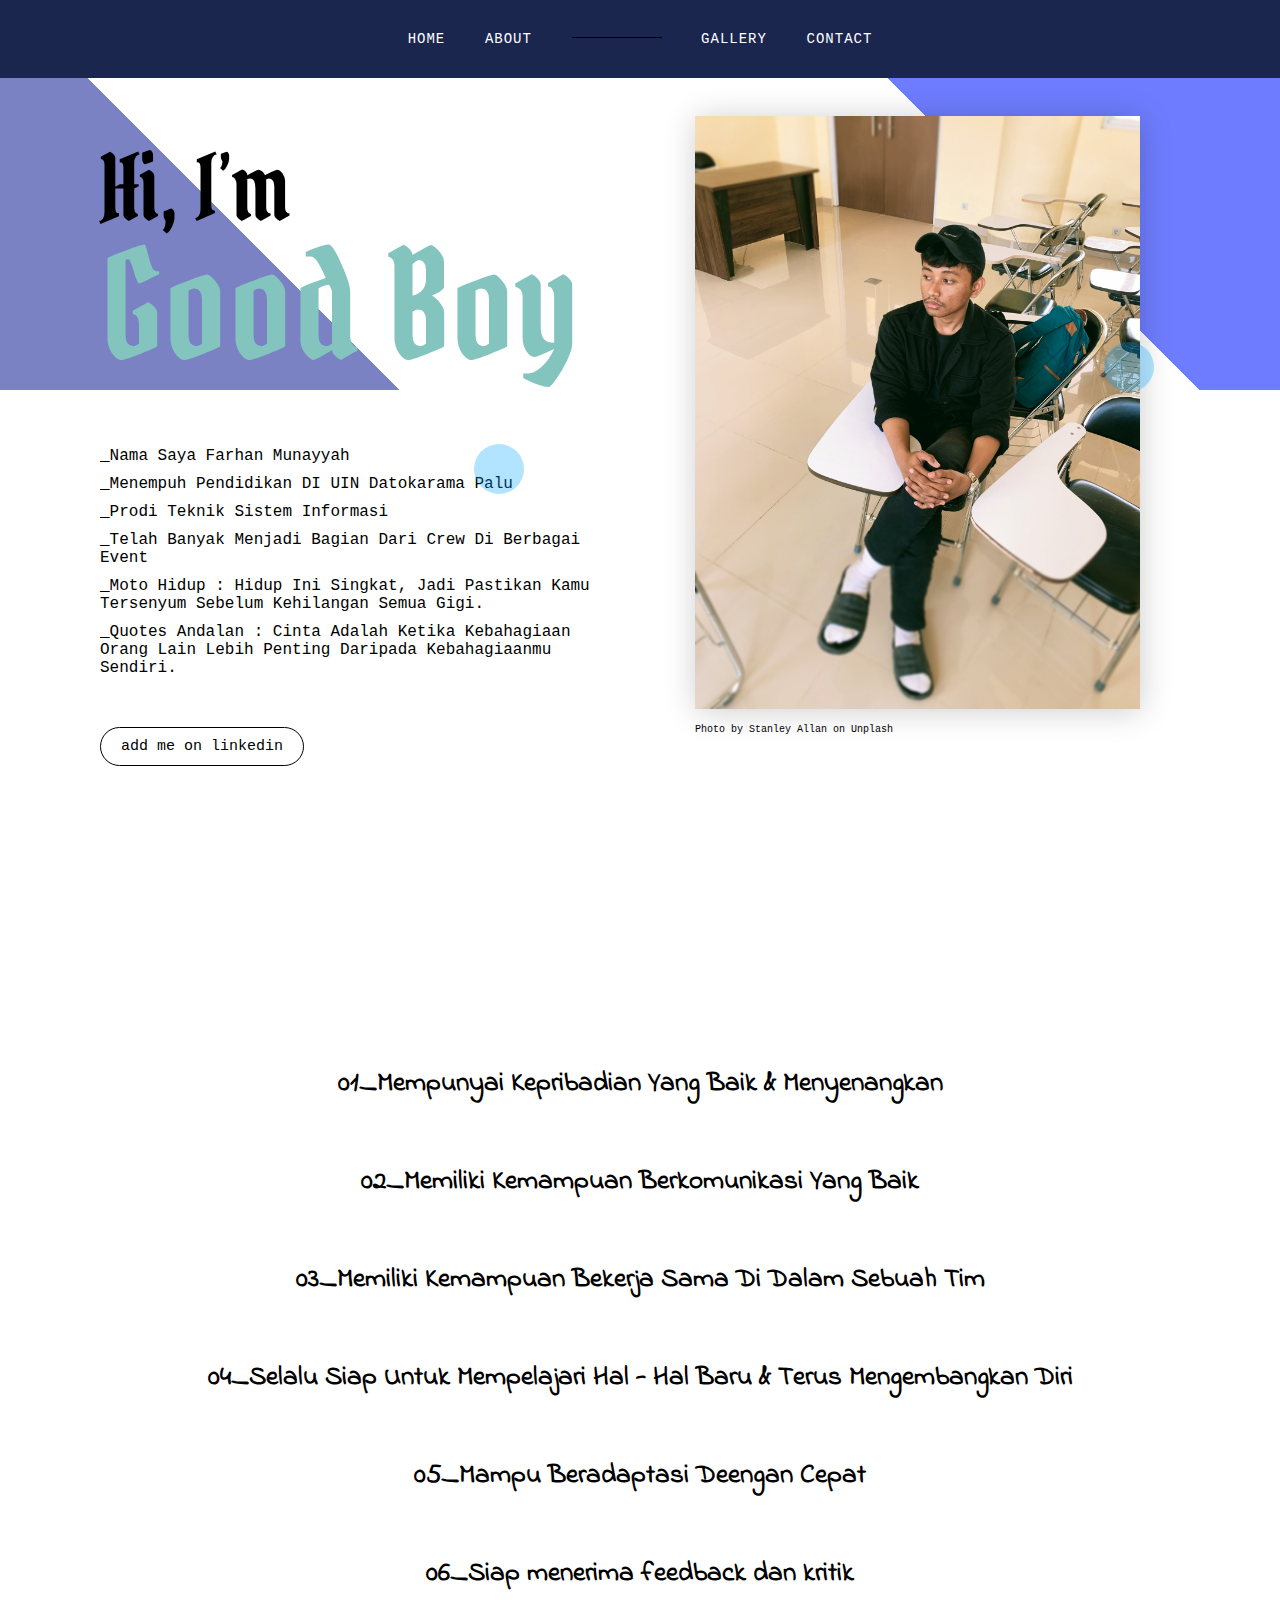
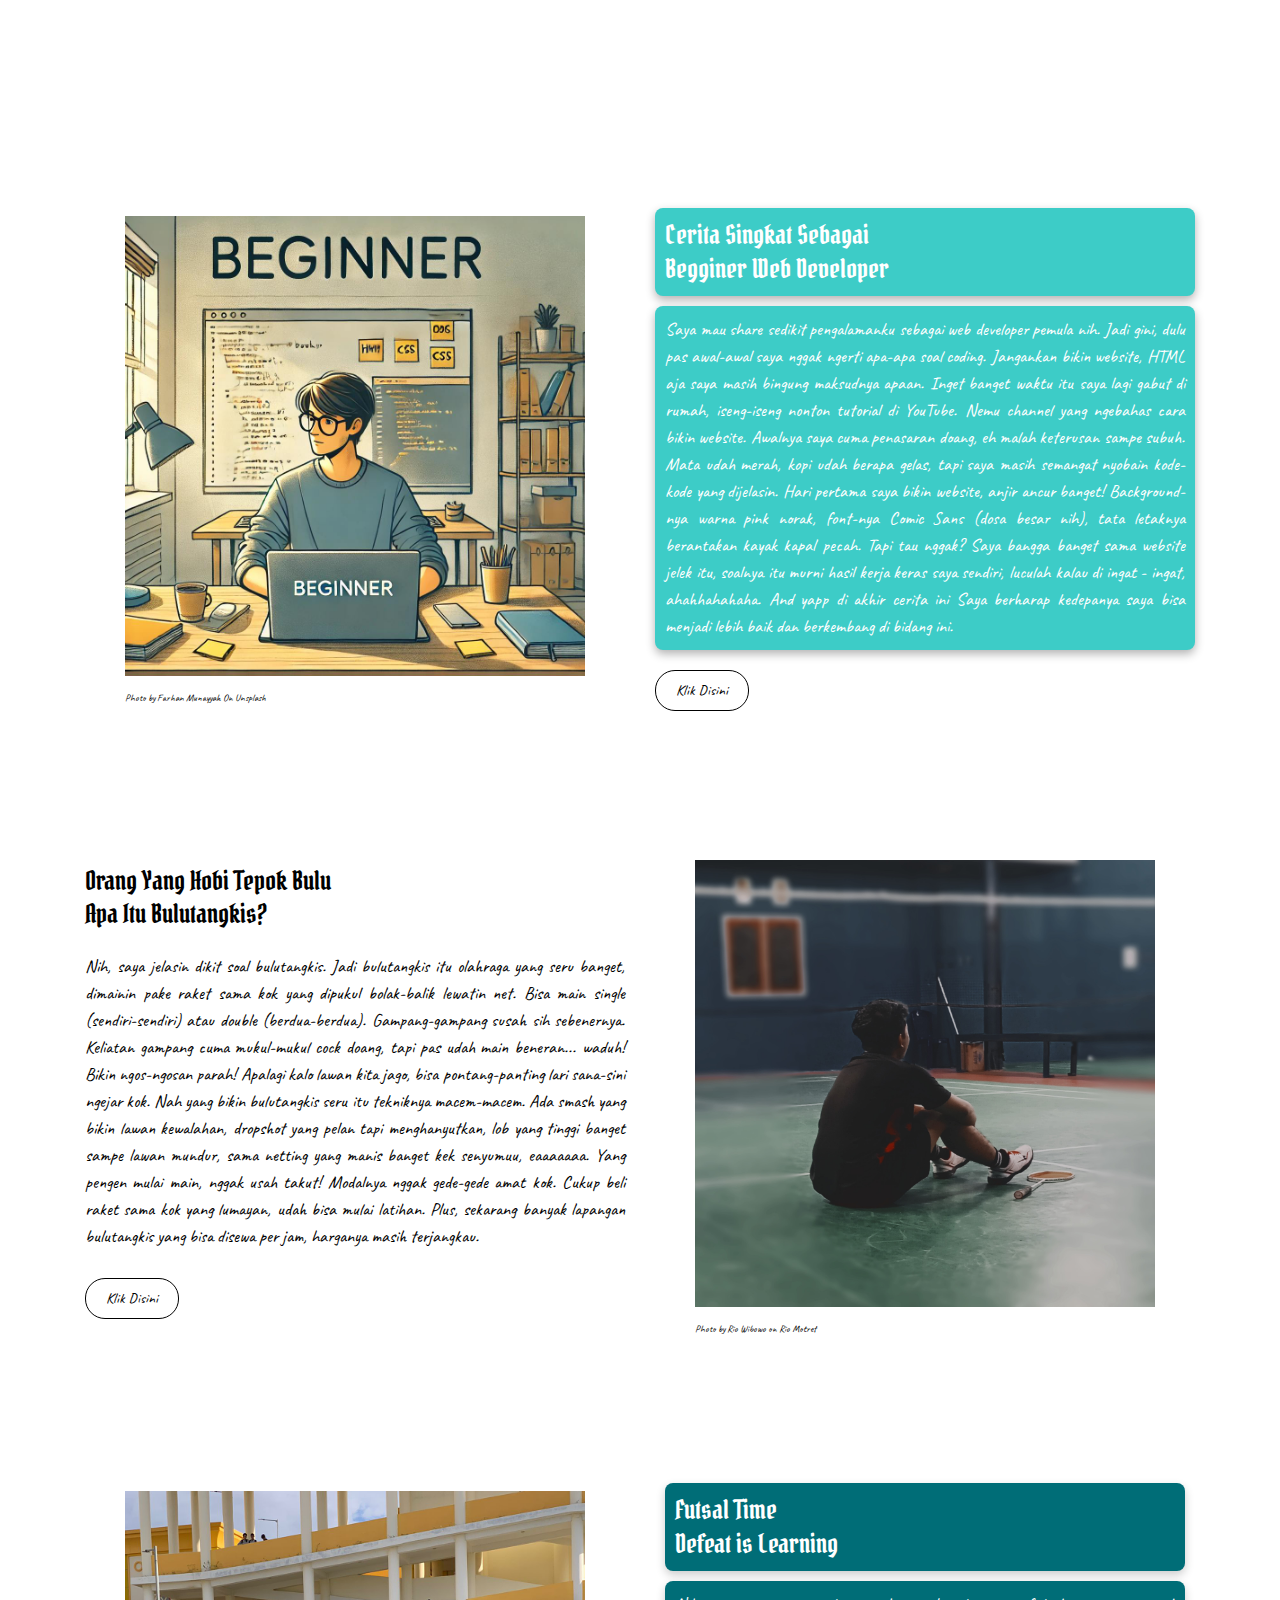
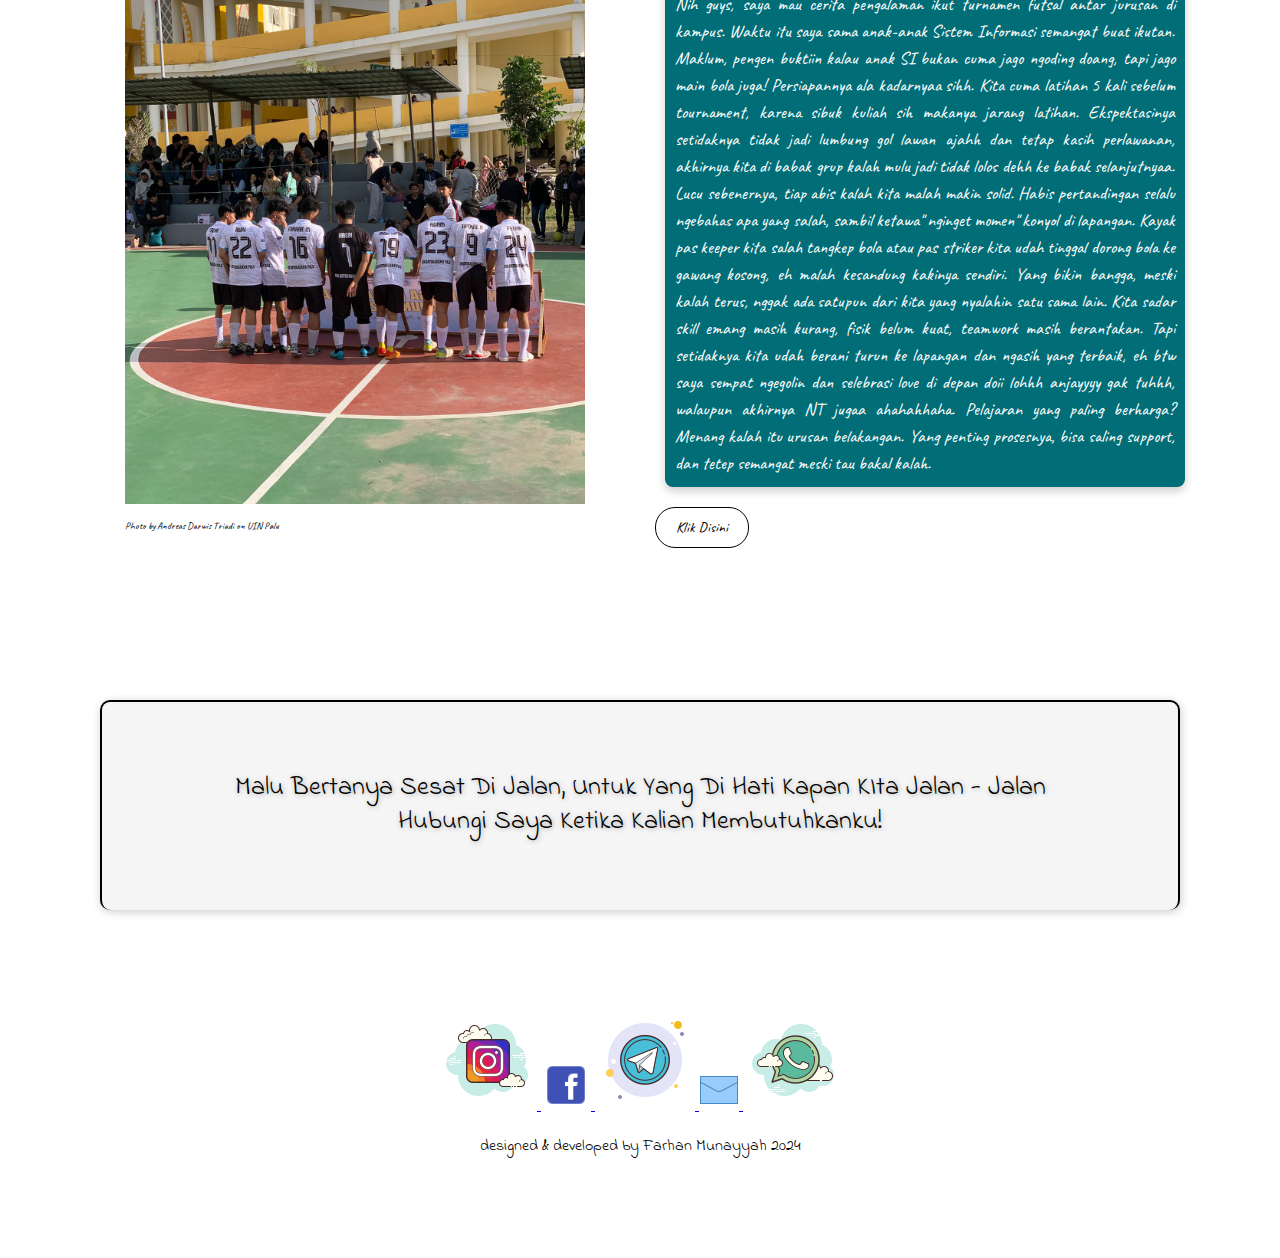
<file: index.html>
<!DOCTYPE html>
<html><head>
	<meta charset="utf-8">
	<meta name="viewport" content="width=device-width, initial-scale=1.0">
	<title>Portfolio</title>
	<link rel="stylesheet" href="css/bootstrap-grid.css" type="text/css">
	<link rel="stylesheet" href="css/styles.css" type="text/css">
	<!-- add google font -->
	<link href="https://fonts.googleapis.com/css2?family=Inknut+Antiqua:wght@300;400;500;600;700;800;900&amp;display=swap" rel="stylesheet">
	<link href="https://fonts.googleapis.com/css2?family=Caveat:wght@400..700&display=swap" rel="stylesheet">
	<link href="https://fonts.googleapis.com/css2?family=Caveat:wght@400..700&family=Creepster&display=swap" rel="stylesheet">
    <link href="https://fonts.googleapis.com/css2?family=Caveat:wght@400..700&family=Creepster&family=Pirata+One&display=swap" rel="stylesheet">
    <link href="https://fonts.googleapis.com/css2?family=Indie+Flower&display=swap" rel="stylesheet">


</head>

<body>
	<div class="water-drop"></div>
    <!-- Konten lainnya -->
	<nav>
		<ul>
			<li><a href="#home">Home</a></li>
			<li><a href="#about">About</a></li>
			<li class="empty"></li>
			<li>
				<a href="Gallery">Gallery</a>
				<ul class="dropdown">
					<li><a href="bulutangkis.html">Bulutangkis</a></li>
					<li><a href="futsal.html">Futsal</a></li>
				</ul>
			</li>
			<li><a href="#contact">Contact</a></li>
		</ul>
	</nav>
	<header>
		<div class="container" id="home">
			<div class="content-header">
				<!-- right coloum -->
				<div class="col-sm">
					<h1>Hi, I’m<br><span class="good-boy">Good Boy</span></h1>  <!-- Hanya satu elemen "Good Boy" -->
					<ul>
					<ul>
						<li>_Nama Saya Farhan Munayyah </li>
						<li>_Menempuh Pendidikan DI UIN Datokarama Palu </li>
						<li>_Prodi Teknik Sistem Informasi</li>
						<li>_Telah Banyak Menjadi Bagian Dari Crew Di Berbagai Event</li>
						<li>_Moto Hidup : Hidup Ini Singkat, Jadi Pastikan Kamu Tersenyum Sebelum Kehilangan Semua Gigi.</li>
						<li>_Quotes Andalan : Cinta Adalah Ketika Kebahagiaan Orang Lain Lebih Penting Daripada Kebahagiaanmu Sendiri.</li>
					</ul> 
					<a href="https://www.linkedin.com/in/farhan-munayyah-32aabb291/" class="button">add me on linkedin</a>
				</div>
				<!-- left coloum -->
				<div class="col-sm">
					<figure>
						<img src="foto/why.jpg" class="intro-img" alt="Farhan Munayyah">
						<figcaption>
							Photo by Stanley Allan on Unplash
						</figcaption>
					</figure>
				</div>
			</div>
		</div>
	</header>
	<section>
		<ul class="skill-list">
			<li>01_Mempunyai Kepribadian Yang Baik & Menyenangkan</li>
			<li>02_Memiliki Kemampuan Berkomunikasi Yang Baik </li>
			<li>03_Memiliki Kemampuan Bekerja Sama Di Dalam Sebuah Tim</li>
			<li>04_Selalu Siap Untuk Mempelajari Hal - Hal Baru  & Terus Mengembangkan Diri</li>
			<li>05_Mampu Beradaptasi Deengan Cepat</li>
			<li>06_Siap menerima feedback dan kritik</li>
		</ul>
	</section>
	<!-- projects -->
	<section class="project blue" id="about">
		<div class="container" id="about">
			<div class="row">
				<!-- right coloum -->
				<div class="col-sm">
					<figure>
						<img src="foto/Begginer.jpg" alt="Begginer">
						<figcaption>
							Photo by Farhan Munayyah On Unsplash
						</figcaption>
					</figure> 
				</div>
				<div class="col-sm">
					<h2>Cerita Singkat Sebagai <br>Begginer Web Developer</h2>
					<p>Saya mau share sedikit pengalamanku sebagai web developer pemula nih. Jadi gini, dulu pas awal-awal saya nggak ngerti apa-apa soal coding. Jangankan bikin website, HTML aja saya masih bingung maksudnya apaan.
						Inget banget waktu itu saya lagi gabut di rumah, iseng-iseng nonton tutorial di YouTube. Nemu channel yang ngebahas cara bikin website. Awalnya saya cuma penasaran doang, eh malah keterusan sampe subuh. Mata udah merah, kopi udah berapa gelas, tapi saya masih semangat nyobain kode-kode yang dijelasin.
						Hari pertama saya bikin website, anjir ancur banget! Background-nya warna pink norak, font-nya Comic Sans (dosa besar nih), tata letaknya berantakan kayak kapal pecah. Tapi tau nggak? Saya bangga banget sama website jelek itu, soalnya itu murni hasil kerja keras saya sendiri, luculah kalau di ingat - ingat, ahahhahahaha. 
						And yapp di akhir cerita ini Saya berharap kedepanya saya bisa menjadi lebih baik dan berkembang di bidang ini.</p>
					<a href="https://tentang-palu.netlify.app/" class="button">Klik Disini </a>
				</div>
			</div>
		</div>
	</section>
	<!-- project2 -->
	<section class="project">
		<div class="container">
			<div class="row">
				<!-- right coloum --> 
				<div class="col-sm justify-alignment">
					<h2>Orang Yang Hobi Tepok Bulu <br> Apa Itu Bulutangkis?</h2>
					<p>Nih, saya jelasin dikit soal bulutangkis. Jadi bulutangkis itu olahraga yang seru banget, dimainin pake raket sama kok yang dipukul bolak-balik lewatin net. Bisa main single (sendiri-sendiri) atau double (berdua-berdua).
						Gampang-gampang susah sih sebenernya. Keliatan gampang cuma mukul-mukul cock doang, tapi pas udah main beneran... waduh! Bikin ngos-ngosan parah! Apalagi kalo lawan kita jago, bisa pontang-panting lari sana-sini ngejar kok. Nah yang bikin bulutangkis seru itu tekniknya macem-macem.
					    Ada smash yang bikin lawan kewalahan, dropshot yang pelan tapi menghanyutkan, lob yang tinggi banget sampe lawan mundur, sama netting yang manis banget kek senyumuu, eaaaaaaa.
						Yang pengen mulai main, nggak usah takut! Modalnya nggak gede-gede amat kok. Cukup beli raket sama kok yang lumayan, udah bisa mulai latihan. Plus, sekarang banyak lapangan bulutangkis yang bisa disewa per jam, harganya masih terjangkau.</p>
					<a href="bulutangkis.html" class="button">Klik Disini </a>
				</div>
				<div class="col-sm">
					<figure>
						<img src="foto/duduk.jpg" alt="Badminton">
						<figcaption>
							Photo by Rio Wibowo on Rio Motret
						</figcaption>
					</figure> 
				</div>
			</div>
		</div>
	</section>
	<section class="project futsal-time">
		<!-- project3 -->
		<div class="container">
			<div class="row">
				<!-- right coloum -->
				<div class="col-sm">
					<figure>
						<img src="foto/Defeat.jpg" alt="Football">
						<figcaption>
							Photo by Andreas Darwis Triadi on UIN Palu
						</figcaption>
					</figure>
				</div> 
				<div class="col-sm">
					<section class="futsal-time">
					<h2>Futsal Time <br>Defeat is Learning</h2>
					<p>Nih guys, saya mau cerita pengalaman ikut turnamen futsal antar jurusan di kampus. Waktu itu saya sama anak-anak Sistem Informasi semangat buat ikutan.
					   Maklum, pengen buktiin kalau anak SI bukan cuma jago ngoding doang, tapi jago main bola juga!
					   Persiapannya ala kadarnyaa sihh. Kita cuma latihan 5 kali sebelum tournament, karena sibuk kuliah sih makanya jarang latihan. Ekspektasinya setidaknya tidak jadi lumbung gol lawan ajahh dan tetap kasih perlawanan, 
					   akhirnya kita di babak grup kalah mulu jadi tidak lolos dehh ke babak selanjutnyaa. Lucu sebenernya, tiap abis kalah kita malah makin solid. Habis pertandingan selalu ngebahas apa yang salah, sambil ketawa" nginget momen" konyol di lapangan. 
					   Kayak pas keeper kita salah tangkep bola atau pas striker kita udah tinggal dorong bola ke gawang kosong, eh malah kesandung kakinya sendiri.
					   Yang bikin bangga, meski kalah terus, nggak ada satupun dari kita yang nyalahin satu sama lain. Kita sadar skill emang masih kurang, fisik belum kuat, teamwork masih berantakan. Tapi setidaknya kita udah berani turun ke lapangan dan ngasih yang terbaik, 
					   eh btw saya sempat ngegolin dan selebrasi love di depan doii lohhh anjayyyy gak tuhhh, walaupun akhirnya NT jugaa ahahahhaha. Pelajaran yang paling berharga? Menang kalah itu urusan belakangan. Yang penting prosesnya, bisa saling support, dan tetep semangat meski tau bakal kalah. </p>
					<a href="futsal.html" class="button">Klik Disini  </a>
				</div>
			</div>
		</div>
	</section>
	<footer id="contact">
		<h2>Malu Bertanya Sesat Di Jalan, Untuk Yang Di Hati Kapan KIta Jalan - Jalan<br>
			Hubungi Saya Ketika Kalian Membutuhkanku! <br></h2>
			<div class="social-icons"id="contact">
				<a href="https://www.instagram.com/farhanmunayyah" target="_blank">
					<img src="foto/icons8-ig-100.png" alt="Instagram" />
				</a>
				<a href="https://www.facebook.com/profile.php?id=100008304181038" target="_blank">
					<img src="foto/icons8-facebook-48.png" alt="Facebook" class="social-icon" />
				</a>
				<a href="https://t.me/Gak_18" target="_blank">
					<img src="foto/icons8-telegram-100.png" alt="Telegram" />
				</a>
				<a href="mailto:farhan.munayyahaan@gmail.com">
					<img src="foto/icons8-email-40.png" alt="Email" />
				</a>
				<a href="https://wa.me/6282271272418" target="_blank">
					<img src="foto/icons8-whatsapp-100.png" alt="WhatsApp" />
				</a>
			<p>designed &amp; developed by Farhan Munayyah 2024</p>
		</footer>

		<script src="script.js"></script> <!-- Hubungkan file JavaScript -->
	</body>
	</html>
</file>
<file: css/styles.css>
html {
	scroll-behavior: smooth;
}

body{
	font-family: 'IBM Plex Mono', monospace;
}
body, ul{
	margin: 0;
	padding:0;
}

html {
    scroll-behavior: smooth;
}

h1,h2 {
	font-family: 'Pirata One', serif;

}

	
.project, .project.blue, .project.futsal-time {
		font-family: 'Caveat', cursive;
		font-size: 18px;
}

img{
	/*this limit width image*/
	max-width: 100%;
}
nav{
	background-color:  #1B264F;
	position: fixed;
	z-index: 1;
	width: 100%;
}
header{
	top: 70px;
    position: relative;
    margin-bottom: 45rem;
   background-image: 
   linear-gradient(45deg, #7b82c4 25%, transparent 25%, transparent 75%, #6e7dff 75%, #6e7dff),
   linear-gradient(45deg, #b8c6ff 25%, transparent 25%, transparent 75%, #b8c6ff 75%, #b8c6ff);
   background-repeat: no-repeat; /* Agar gambar tidak diulang */
   background-size: cover; /* Agar gambar menutupi seluruh area header */
   height: 20rem;
}
	

.content-header {
	display: flex;
	position: relative;
	
}

nav ul li{
	display: inline-block;
	margin: 0 15px;
	padding:0;
	text-transform: uppercase;
	letter-spacing: 1px;
	font-size: 14px;
}

nav ul{
	margin: 0 auto;
	text-align: center;
	padding: 30px;

}

/* Styling untuk dropdown */
.dropdown {
	display: none; /* Sembunyikan dropdown secara default */
	position: absolute; /* Posisi dropdown */
	background-color: white; /* Warna latar belakang */
	box-shadow: 0 8px 8px rgba(0, 0, 0, 0.2); /* Bayangan */
	z-index: 10; /* Pastikan dropdown muncul di atas elemen lain */
}

li:hover .dropdown {
	display: block; /* Tampilkan dropdown saat hover pada elemen li */
}

.dropdown li {
	list-style: none; /* Hapus bullet points */
	display: flex; /* Buat link menjadi block */
	flex-direction: column;
	text-align: left;

}

.dropdown li a {
	display: block; /* Buat link menjadi block */
	padding: 8px 8px; /* Padding untuk link */
	text-decoration: none; /* Hapus garis bawah */
	color: black; /* Warna teks */
}

.dropdown li a:hover {
	background-color: #f1f1f1; /* Warna latar belakang saat hover */
}

h1{
	font-size: 90px;
	line-height: 130%;
}
h2{
	font-size: 26px !important;
	line-height: 130%;
}
h1, h2{
	font-weight: normal;
}
p{
	line-height: 150%;
}

ul li{
	list-style: none;
	margin: 10px 0;
}

.skill-list li {
    font-size: 27px; /* Mengubah ukuran font untuk semua <li> dalam .skill-list */
}

.button{
	border: 1px solid black;
	font-size: 15px;
	border-radius: 20px;
	text-decoration: none;
	color: black;
	padding: 10px 20px;
	margin-top:40px;
	display: inline-block;
	transition: background 0.5s ease-in-out;
}
.button:hover{
	background:black;
	color: white; 
}
figcaption{
	color: #000;
	font-size: 10px;
	margin-top: 10px;
}

.intro-img{
	box-shadow: 1px 2px 30px rgba(0,0,0,0.2);
	margin-top: 30px;

}

.skill-list {
	font-family: 'Indie Flower', cursive;
	text-align: center;
	font-size: 80px;
	line-height: 110%;
	margin-bottom:130px;
	font-weight: bold;
}

.good-boy {
    color: #83C5BE;
}

.good-boy {
    color: #83C5BE; /* Warna teks */
    font-size: 150px; /* Ukuran font */
    display: inline-block; /* Agar animasi bergerak */
    animation: bounce 3s infinite; /* Menambahkan animasi */
}

@keyframes bounce {
    0%, 100% {
        transform: translateY(0); /* Posisi awal */
    }
    30% {
        transform: translateY(-30px); /* Naik */
    }
    50% {
        transform: translateY(-15px); /* Sedikit turun */
    }
}

.project{
	margin: 20px 0; 
	padding: 50px;
	text-align: justify;
}


.project.blue h2, 
.project.blue p {
    position: relative; /* Agar box shadow berfungsi dengan baik */
    padding: 10px; /* Memberikan ruang di dalam elemen */
    background-color: #3DCCC7; /* Warna latar belakang agar teks lebih terbaca */
    border-radius: 8px; /* Sudut melengkung */
    box-shadow: 0 4px 10px rgba(0, 0, 0, 0.3); /* Mengatur box shadow */
    margin: 10px 0; /* Margin untuk spasi antara elemen */

}

.project.futsal-time h2,
.project.futsal-time p {
	position:relative;
	padding: 10px;
    background-color: #006D77; 
	border-radius: 8px;
	box-shadow: 0 4px 10px rgba(0, 0, 0, 0.2);
	margin: 10px;
}

.project.blue {
    color: #ffffff; 
}

.project.futsal-time {
    color: #ffffff; 
}

.project .button{
	margin-top: 10px;
}

footer{
	text-align: center;
	margin: 100px;
	font-family: 'Indie Flower', cursive;

}

footer h2{
	background-color: whitesmoke;
	padding: 30px;
	margin-top: 200px;
	margin-bottom: 0;
	border-radius: 10px;
	box-shadow: 1px 2px 10px rgba(0,0,0,0.2);
	border-style: solid;
	border-width: 2px;
	border-bottom: #000;
	padding-bottom: 50px;
	margin-top: 50px;
	margin-bottom: 50px;

}

footer h2 {
    margin-bottom: 100px; 
    padding: 70px 0; 
}

footer h2 {
	font-family: 'Indie Flower', cursive;
    font-size: 50px; 
	color: #000; 
    text-shadow: 1px 1px 5px rgba(0, 0, 0, 0.3); 
    transition: color 0.3s ease, transform 0.3s ease; 
}

footer h2:hover {
    color: #32499b; 
    cursor: pointer;  
    transform: scale(1.1); 
}

.social-icon {
    width: 50px; /* Atur ukuran awal ikon */
    transition: transform 0.3s ease, filter 0.3s ease; /* Tambahkan transisi untuk efek halus */
}

.social-icons :hover {
    transform: scale(1.2); /* Membesarkan ikon saat kursor diarahkan */
    filter: brightness(1.2); /* Mencerahkan ikon saat hover */
}
.right-alignment{
	text-align: right;
}

li.empty{
	width: 90px;
	border-top: 1px solid black;
	top:-5px;
	position: relative; 
}

nav li a{
	text-decoration: none;
	color: rgb(255, 255, 255);
}
nav li a:hover{
	text-decoration: underline;
}

.dropdown{
	margin: 0;
	padding: 0;
}

/* styles.css */
.water-drop {
    position: absolute;
    width: 50px; /* Ukuran bulir air */
    height: 50px; /* Ukuran bulir air */
    background-color: rgba(0, 162, 255, 0.3); /* Warna bulir air */
    border-radius: 50%; /* Membuat bulir air berbentuk bulat */
   /* Hapus animasi bounce */
}

@keyframes bounce {
    0%, 100% {
        transform: translateY(0);
    }
    50% {
        transform: translateY(-100px); /* Ketinggian memantul */
    }
}
</file>
